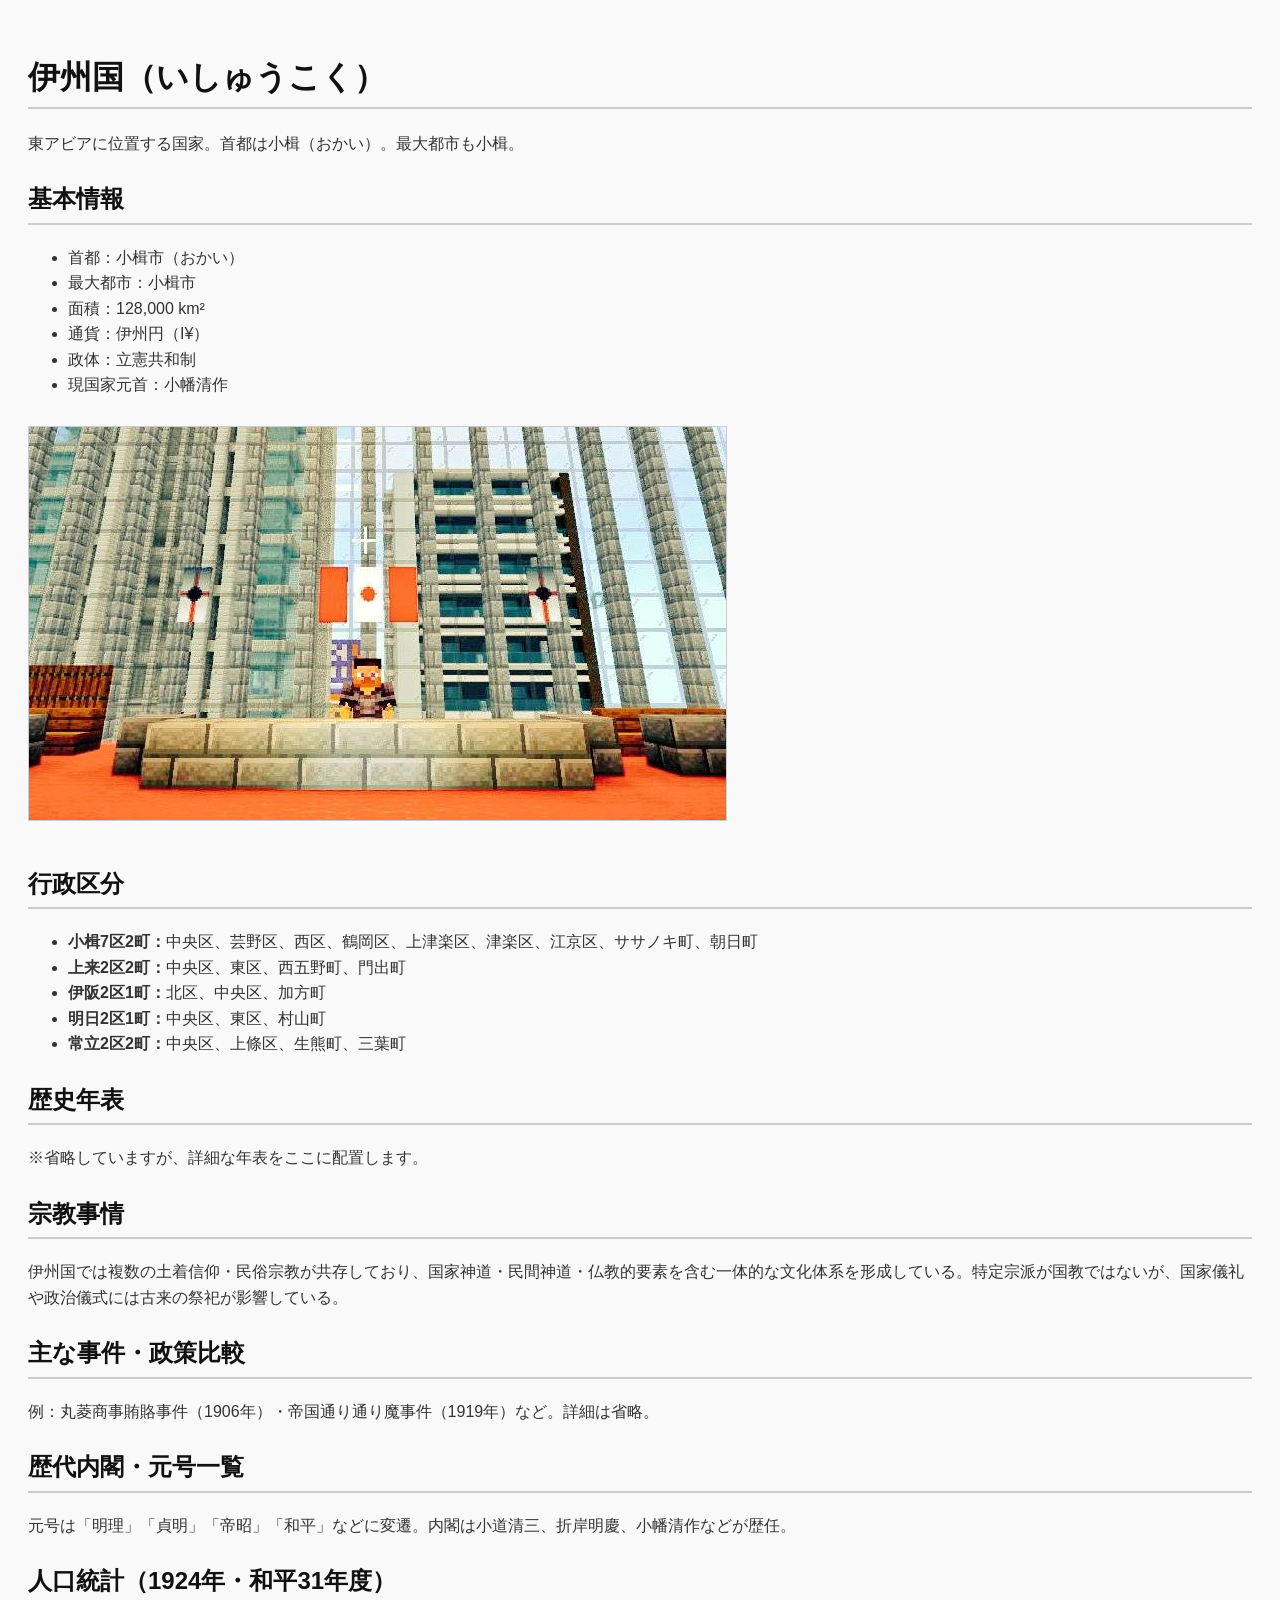
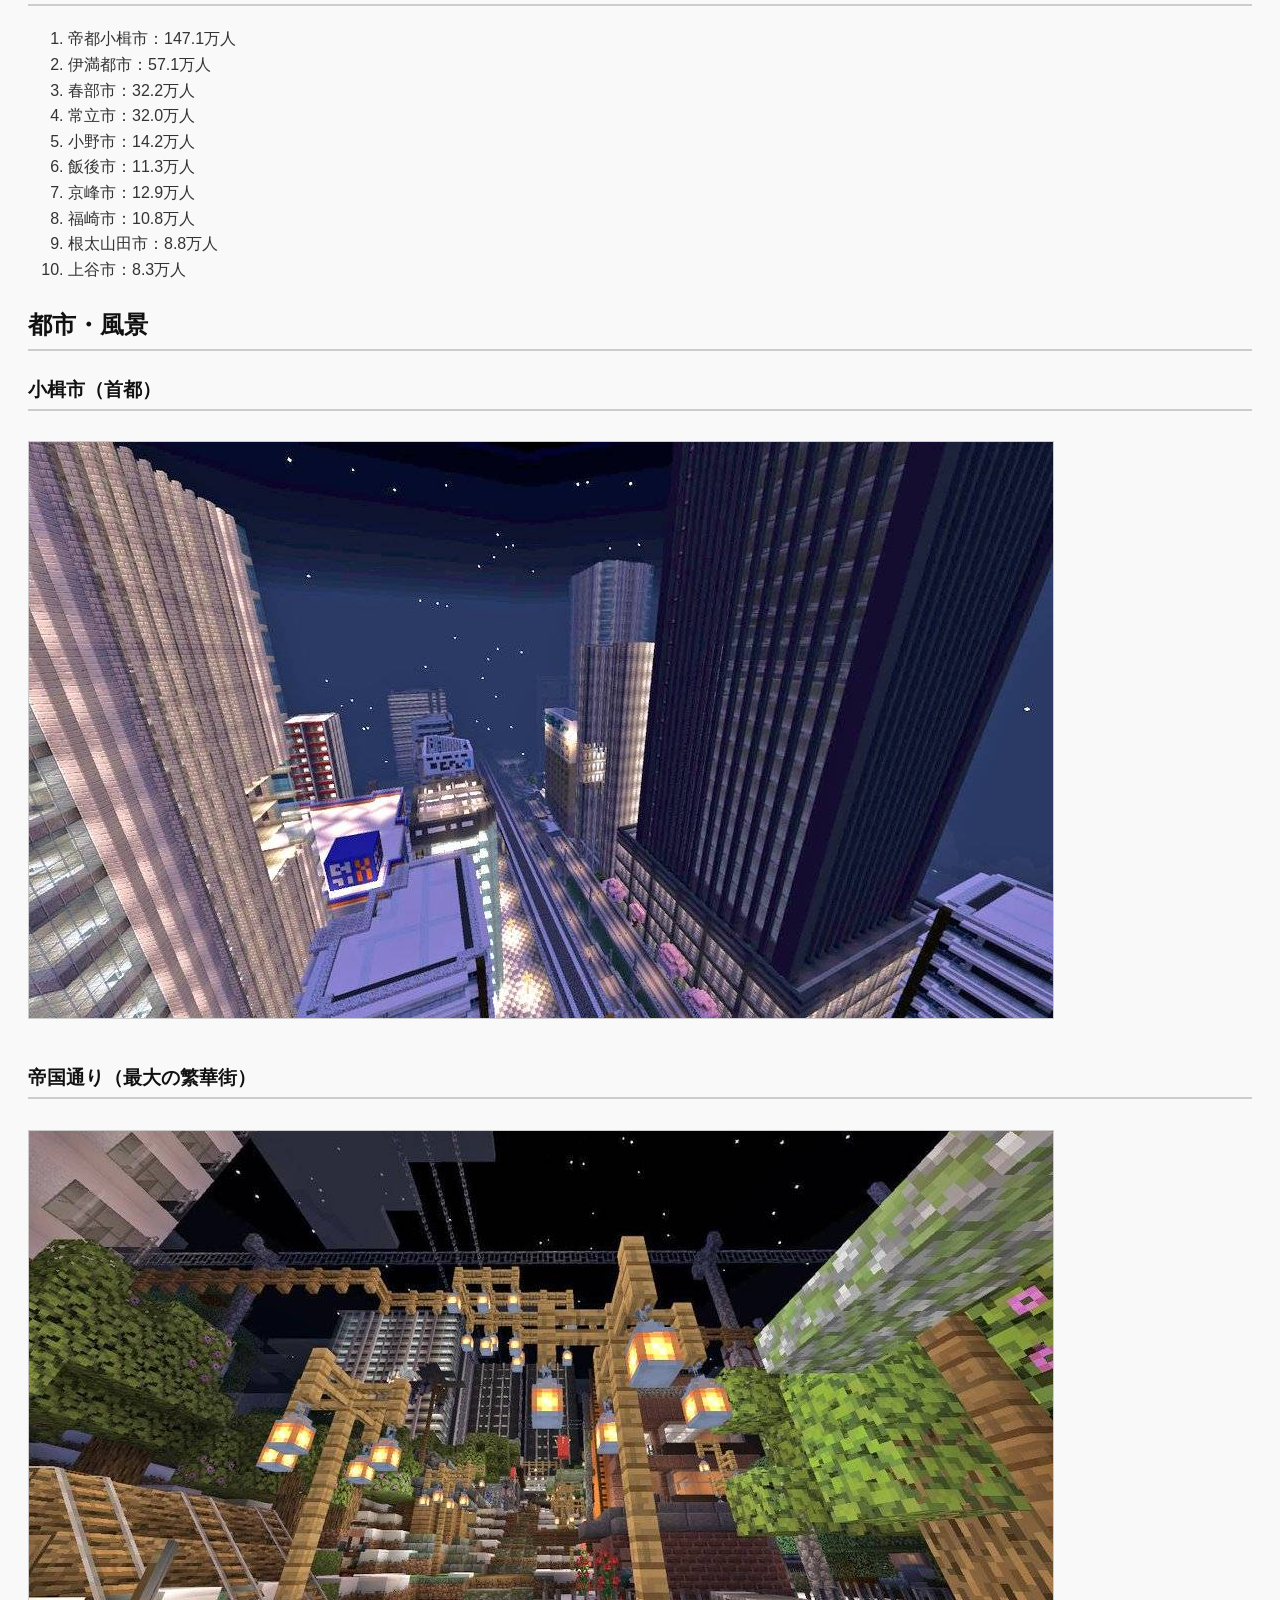
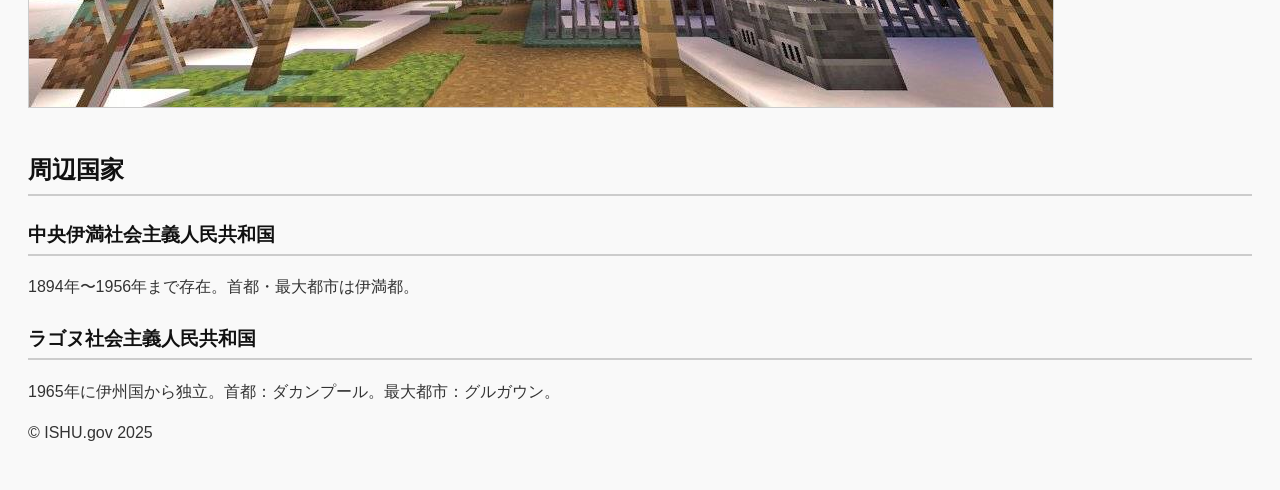
<file: index.html>
<!DOCTYPE html>
<html lang="ja">
<head>
  <meta charset="UTF-8" />
  <meta name="viewport" content="width=device-width, initial-scale=1.0"/>
  <title>伊州国 - 公式Wiki風ページ</title>
  <link rel="stylesheet" href="style.css" />
</head>
<body>
  <header>
    <h1>伊州国（いしゅうこく）</h1>
    <p>東アビアに位置する国家。首都は小楫（おかい）。最大都市も小楫。</p>
  </header>

  <section>
    <h2>基本情報</h2>
    <ul>
      <li>首都：小楫市（おかい）</li>
      <li>最大都市：小楫市</li>
      <li>面積：128,000 km²</li>
      <li>通貨：伊州円（I¥）</li>
      <li>政体：立憲共和制</li>
      <li>現国家元首：小幡清作</li>
    </ul>
    <img src="images/4Sq-UzjL.jpg" alt="小幡内閣" class="photo"/>
  </section>

  <section>
    <h2>行政区分</h2>
    <ul>
      <li><strong>小楫7区2町：</strong>中央区、芸野区、西区、鶴岡区、上津楽区、津楽区、江京区、ササノキ町、朝日町</li>
      <li><strong>上来2区2町：</strong>中央区、東区、西五野町、門出町</li>
      <li><strong>伊阪2区1町：</strong>北区、中央区、加方町</li>
      <li><strong>明日2区1町：</strong>中央区、東区、村山町</li>
      <li><strong>常立2区2町：</strong>中央区、上條区、生熊町、三葉町</li>
    </ul>
  </section>

  <section>
    <h2>歴史年表</h2>
    <p>※省略していますが、詳細な年表をここに配置します。</p>
  </section>

  <section>
    <h2>宗教事情</h2>
    <p>伊州国では複数の土着信仰・民俗宗教が共存しており、国家神道・民間神道・仏教的要素を含む一体的な文化体系を形成している。特定宗派が国教ではないが、国家儀礼や政治儀式には古来の祭祀が影響している。</p>
  </section>

  <section>
    <h2>主な事件・政策比較</h2>
    <p>例：丸菱商事賄賂事件（1906年）・帝国通り通り魔事件（1919年）など。詳細は省略。</p>
  </section>

  <section>
    <h2>歴代内閣・元号一覧</h2>
    <p>元号は「明理」「貞明」「帝昭」「和平」などに変遷。内閣は小道清三、折岸明慶、小幡清作などが歴任。</p>
  </section>

  <section>
    <h2>人口統計（1924年・和平31年度）</h2>
    <ol>
      <li>帝都小楫市：147.1万人</li>
      <li>伊満都市：57.1万人</li>
      <li>春部市：32.2万人</li>
      <li>常立市：32.0万人</li>
      <li>小野市：14.2万人</li>
      <li>飯後市：11.3万人</li>
      <li>京峰市：12.9万人</li>
      <li>福崎市：10.8万人</li>
      <li>根太山田市：8.8万人</li>
      <li>上谷市：8.3万人</li>
    </ol>
  </section>

  <section>
    <h2>都市・風景</h2>
    <h3>小楫市（首都）</h3>
    <img src="images/vzTnNksk.jpg" alt="小楫市の写真" class="photo"/>

    <h3>帝国通り（最大の繁華街）</h3>
    <img src="images/E-SxVFjZ.jpg" alt="帝国通りの写真" class="photo"/>
  </section>

  <section>
    <h2>周辺国家</h2>
    <h3>中央伊満社会主義人民共和国</h3>
    <p>1894年〜1956年まで存在。首都・最大都市は伊満都。</p>

    <h3>ラゴヌ社会主義人民共和国</h3>
    <p>1965年に伊州国から独立。首都：ダカンプール。最大都市：グルガウン。</p>
  </section>

  <footer>
    <p>© ISHU.gov 2025</p>
  </footer>
</body>
</html>
</file>
<file: style.css>
body {
  font-family: 'Noto Sans JP', sans-serif;
  line-height: 1.6;
  padding: 20px;
  background-color: #f9f9f9;
  color: #333;
}

h1, h2, h3 {
  color: #111;
  border-bottom: 2px solid #ccc;
  padding-bottom: 4px;
  margin-top: 24px;
}

img {
  max-width: 100%;
  height: auto;
  margin: 12px 0;
  border: 1px solid #ccc;
}

.caption {
  font-size: 0.9em;
  color: #666;
}

table {
  width: 100%;
  border-collapse: collapse;
  margin: 16px 0;
}

th, td {
  border: 1px solid #aaa;
  padding: 8px;
  text-align: left;
}

th {
  background-color: #eee;
}
</file>
